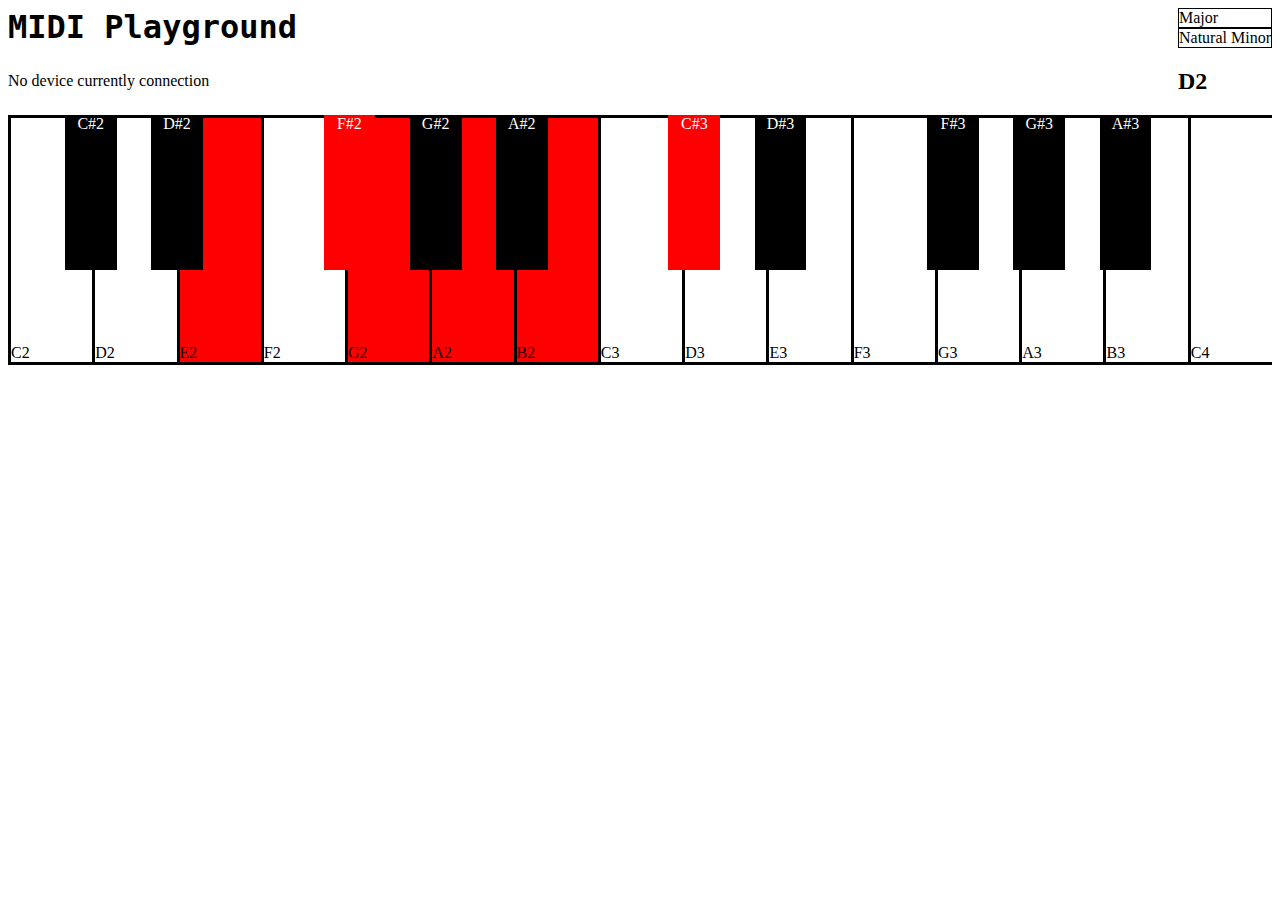
<file: index.html>
<html>
<head>
    <link rel="stylesheet" href="style.css">
    <!-- <meta http-equiv="refresh" content="10"> - Auto refresh page during development  -->
    <script src="index.js"></script>
</head>
<body onload="pressRandomKey()">
    <div id="header">
        <div id="header-lhs">
            <h1>MIDI Playground</h1>
            <p id="connection-status">No device currently connection</p>
        </div>
        <div id="header-rhs">
            <div class="mode-button" id="ionian-button" onClick="setMode('ionian')">
                Major
            </div>
            <div class="mode-button" id="natural-button" onClick="setMode('natural')">
                Natural Minor
            </div>
            <h2 id="current-note">?</h2>
        </div>
    </div>
    <div class="parent">
    <section id="white-piano-keys">
        <div class="white-key" id="key-C2">C2</div>
        <div class="white-key" id="key-D2">D2</div>
        <div class="white-key" id="key-E2">E2</div>
        <div class="white-key" id="key-F2">F2</div>
        <div class="white-key" id="key-G2">G2</div>
        <div class="white-key" id="key-A2">A2</div>
        <div class="white-key" id="key-B2">B2</div>

        <div class="white-key" id="key-C3">C3</div>
        <div class="white-key" id="key-D3">D3</div>
        <div class="white-key" id="key-E3">E3</div>
        <div class="white-key" id="key-F3">F3</div>
        <div class="white-key" id="key-G3">G3</div>

        <div class="white-key" id="key-A3">A3</div>
        <div class="white-key" id="key-B3">B3</div>
        <div class="white-key" id="key-C4">C4</div>
    </section>
    <section id="black-piano-keys">
        <div class="black-key" id="key-C#2">C#2</div>
        <div class="black-key" id="key-D#2">D#2</div>
        <div class="black-key hidden" id="key-E#2">E#2</div>
        <div class="black-key" id="key-F#2">F#2</div>
        <div class="black-key" id="key-G#2">G#2</div>
        <div class="black-key" id="key-A#2">A#2</div>
        <div class="black-key hidden" id="key-B#2">B#2</div>
        <div class="black-key" id="key-C#3">C#3</div>
        <div class="black-key" id="key-D#3">D#3</div>
        <div class="black-key hidden" id="key-E#3">E#3</div>
        <div class="black-key" id="key-F#3">F#3</div>
        <div class="black-key" id="key-G#3">G#3</div>
        <div class="black-key" id="key-A#3">A#3</div>
        <div class="black-key hidden" id="key-B#3">B#3</div>
    </section>
    </div>
  <div id="midi-boxes">
  </div>
</body>
</html>
</file>
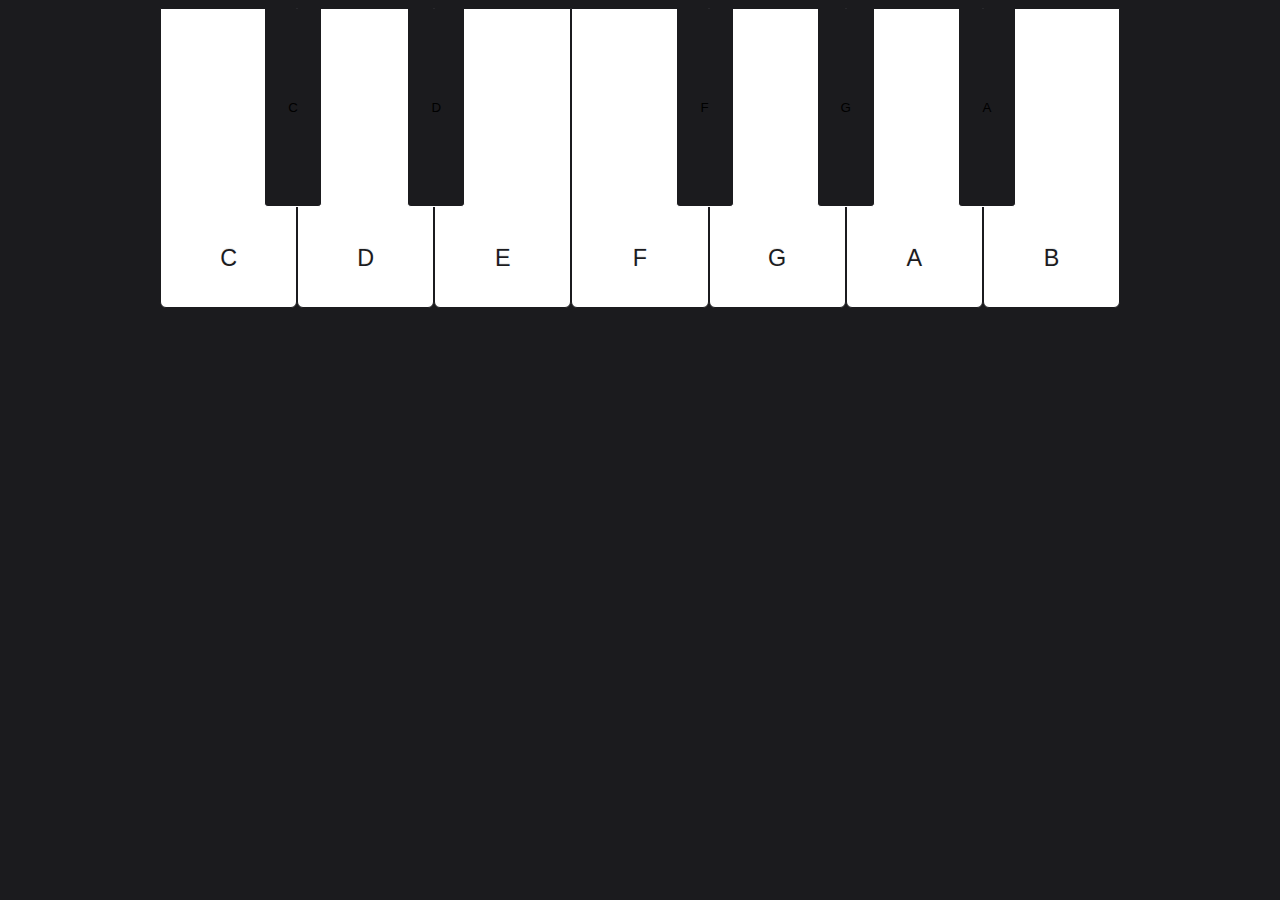
<file: piano-keys-using-css-grid.html>
<!doctype html>
<html lang="en">
  <head>
     <!-- https://codepen.io/clkent/pen/dQwGqj -->
    <meta charset="utf-8">
    <meta name="viewport" content="width=device-width, initial-scale=1, shrink-to-fit=no">
    <title>Piano</title>
  </head>
  <style>
    body {
    background: #1b1b1e;
    }

    .keyboard-container {
    width: 960px;
    height: 300px;
    margin: 0 auto;
    
    }

    .accidentals-container {
    width: 960px;
    display: grid;
    grid-template-columns: repeat(42, 1fr);
        height: 66%;
    justify-items: center;
    }

    .accidentals-container button {
    width: 58px;
        background: #1b1b1e;
        border: 1px solid #fff;
        border-radius: 0 0 4px 4px;
        cursor: pointer;
        top: -299px;
        position: relative;
        z-index: 1;
        border-top: none;
    }


    .accidentals-container button.C {
    grid-column: 6 / span 2;
    }

    .accidentals-container button.D {
    grid-column: 12 / span 3;
    }

    .accidentals-container button.F {
    grid-column: 25 / span 2;
    }

    .accidentals-container button.G {
    grid-column: 31 / span 2;
    }

    .accidentals-container button.A {
    grid-column: 37 / span 1;
    }


    .naturals-container {
    width: 960px;
    display: grid;
    grid-template-columns: repeat(7, 1fr);
    height: 300px;
    }

    .naturals-container button {
    background: #fff;
    border: 1px solid #1b1b1e;
    border-radius: 0 0 6px 6px;
    }

    button {
        cursor: pointer;
    }

    button:active, button:focus {
        border: 3px solid #4fb7ec;
        outline: rgba(225, 225, 225, 0);
    }

    .naturals-container p {
    font-size: 1.75em;
        top: 100px;
        position: relative;
    text-shadow: 0 1px 1px rgba(255, 255, 255, .9), 0 -1px 1px rgba(0, 0, 0, .1);
    color: #1b1b1e;
    }
  </style>
  <body>
    <div class="keyboard-container">
      <div class="naturals-container">
        <button><p>C</p></button>
        <button><p>D</p></button>
        <button><p>E</p></button>
        <button><p>F</p></button>
        <button><p>G</p></button>
        <button><p>A</p></button>
        <button><p>B</p></button>
      </div>
      <div class="accidentals-container">
        <button class="C">C</button>
        <button class="D">D</button>
        <button class="F">F</button>
        <button class="G">G</button>
        <button class="A">A</button>
      </div>
    </div>
  </body>
</html>
</file>
<file: style.css>
body {
    margin 20px;
}
h1 {
    font-family: monospace;
    font-size: 2rem;
    padding: 0;
    margin: 0;
}
tt {
    font-size: 1rem;
}

/*
.parent {
  display: grid;
  grid-template-columns: 1fr;
  grid-template-rows: 1fr;
}
*/
#header {
    display: flex;
    flex-direction: row;
    justify-content: space-between;
}
#header-lhs {
    display: flex;
    flex-direction: column;
    justify-content: flex-start;
    row-gap: 10px;
}

#white-piano-keys {
    display: grid;
    grid-template-columns: repeat(auto-fit, minmax(10px, 1fr));
    grid-template-rows: 1fr;
    gap: 0;
    height: 120px; /* temporary */
}

#black-piano-keys {
    display: grid;
    grid-template-columns: repeat(auto-fit, minmax(10px, .2fr));
    grid-template-rows: 1fr;
    gap: calc(0%);
    z-index: 1;
    margin-left: calc(4.5%);
    margin-top: -120px;
}

.hidden {
  opacity: 0;
}

.white-key {
    border-style: solid;
    border-right: none;
    aspect-ratio: 1 / 3;
    transition: all 0.5s ease-out;
    text-align: center;
    display: flex;
    align-items: flex-end;
}
.black-key {
    aspect-ratio: 1 / 3;
    transition: all 0.5s ease-out;
    background-color: black;
    height: 60%;
    color: white;
    text-align: center;
}

.selected {
    background-color: red;
}

.mode-button {
    border-style: solid;
    border-width: 1px;
    cursor: pointer;
}
</file>
